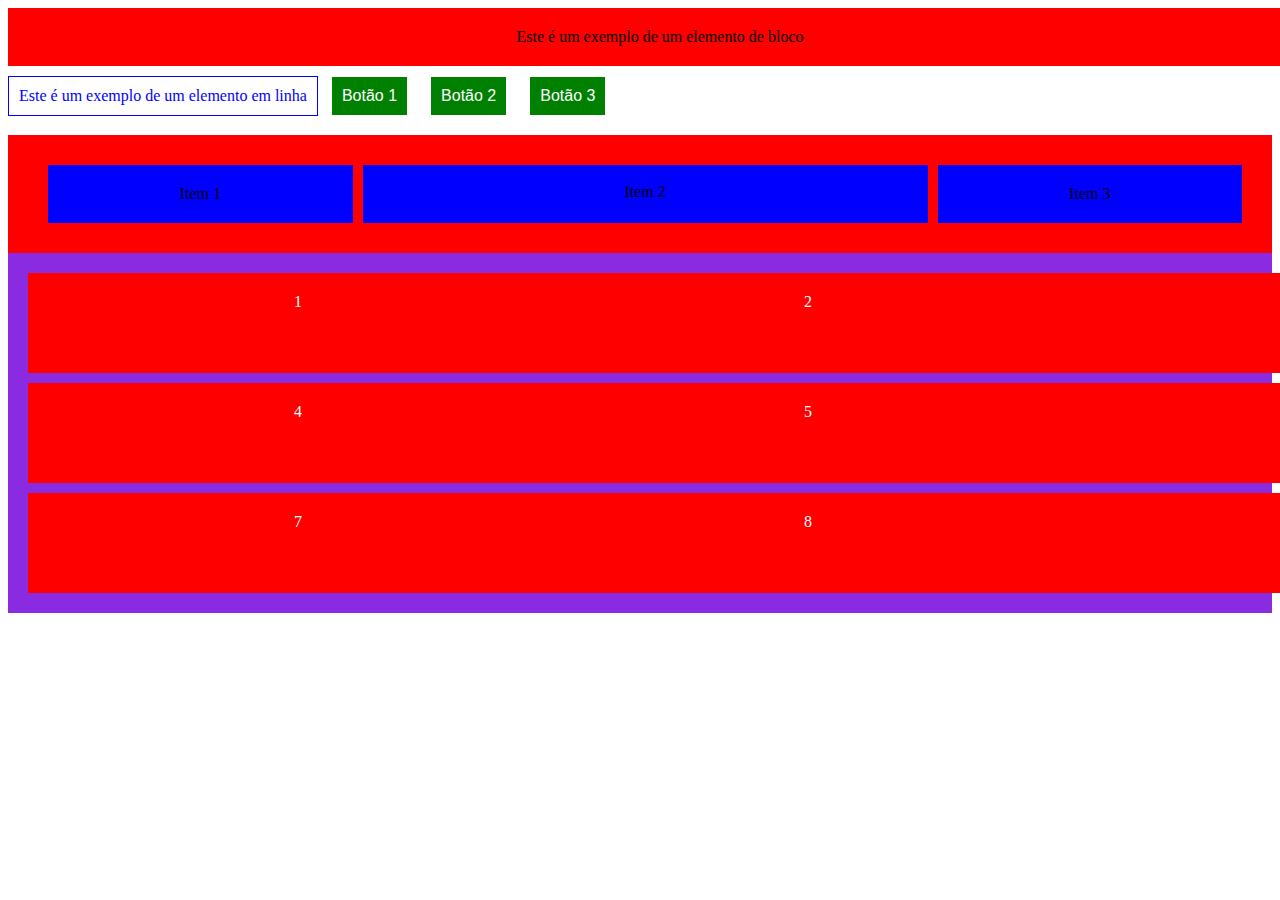
<file: Display em css/index.html>
<!DOCTYPE html>
<html lang="en">
<head>
    <meta charset="UTF-8">
    <meta http-equiv="X-UA-Compatible" content="IE=edge">
    <meta name="viewport" content="width=device-width, initial-scale=1.0">
    <link rel="stylesheet" href="style.css">
    <title>Exemplo de display e css</title>
</head>
<body>
    <header>
        <div class="header">
            Este é um exemplo de um elemento de bloco
        </div>
    </header>
    <section>
        <div class="exemplo">
            Este é um exemplo de um elemento em linha
        </div>
        <button class="botao">Botão 1</button>
        <button class="botao">Botão 2</button>
        <button class="botao">Botão 3</button>
    </section>
    <main>
        <section class="container">
            <div class="item">Item 1</div>
            <div class="item2">Item 2</div>
            <div class="item">Item 3</div>
        </section>
        <section class="grid-container">
            <div class="grid-item"> 1 </div>
            <div class="grid-item"> 2 </div>
            <div class="grid-item"> 3 </div>
            <div class="grid-item"> 4 </div>
            <div class="grid-item"> 5 </div>
            <div class="grid-item"> 6 </div>
            <div class="grid-item"> 7 </div>
            <div class="grid-item"> 8 </div>
	        <div class="grid-item"> 9 </div>
        </section>
    </main>
</body>
</html>
</file>
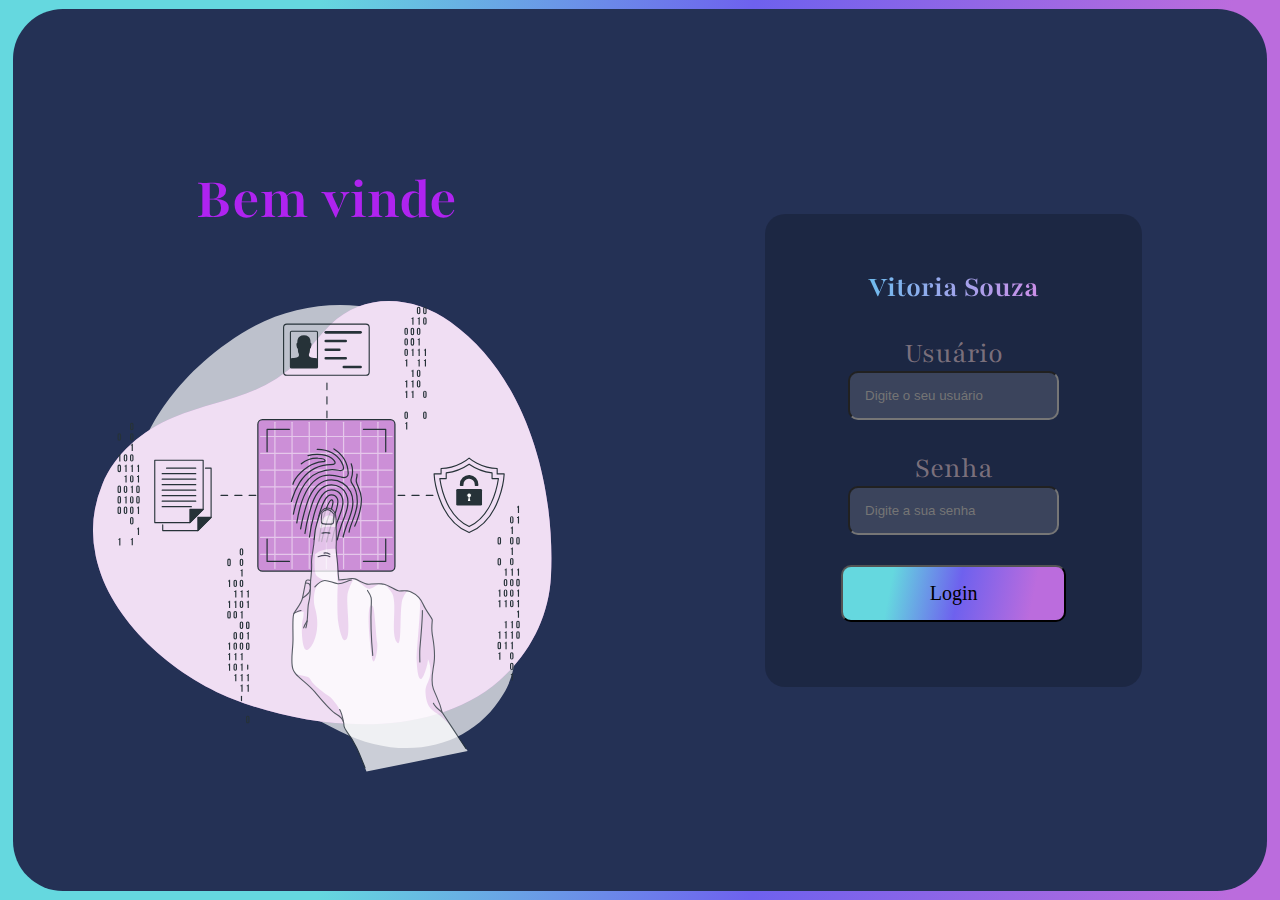
<file: 2 Bimestre - HTML/Login/index.html>
<!DOCTYPE html>
<html lang="pt-br">
<head>
    <meta charset="UTF-8">
    <meta http-equiv="X-UA-Compatible" content="IE=edge">
    <meta name="viewport" content="width=device-width, initial-scale=1.0">
    <link rel="preconnect" href="https://fonts.googleapis.com">
    <link rel="preconnect" href="https://fonts.gstatic.com" crossorigin>
    <link href="https://fonts.googleapis.com/css2?family=Playfair:ital@0;1&display=swap" rel="stylesheet">
    <link rel="stylesheet" href="style.css"/>
    <title>Login</title>
</head>
<body>
    <main>
        <div class="esquerda">
            <h1>Bem vinde</h1>
            <img src="fingerprint-animate.svg" alt="svg">
        </div>
        <div class="direita">
            <div class="card">
                <h4>Vitoria Souza</h4>
                <label for="usuario">Usuário</label>
                <input type="text" name="usuario" placeholder="Digite o seu usuário"/>
                <label for="senha">Senha</label>
                <input type="text" name="senha" placeholder="Digite a sua senha"/>
                <button type="submit">Login</button>        
            </div>
        </div>
    </main>
</body>
</html>
</file>
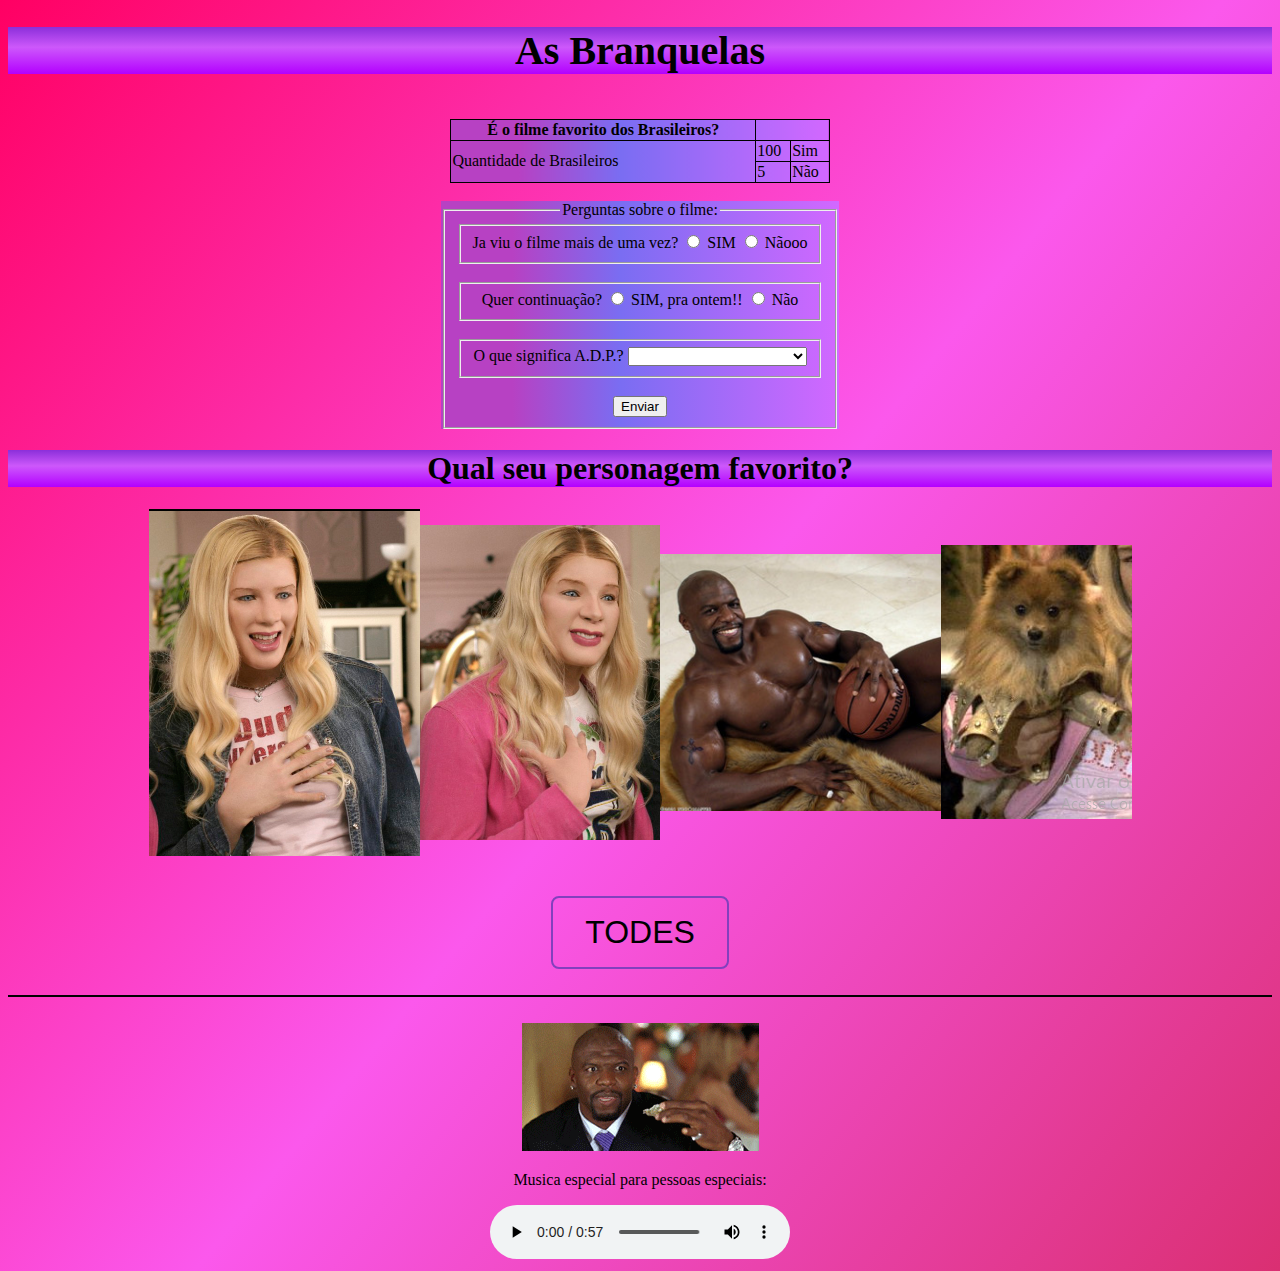
<file: 2 Bimestre - HTML/PaginaTransições/index.html>
<!DOCTYPE html>
<html lang="en">
<head>
    <meta charset="UTF-8">
    <meta http-equiv="X-UA-Compatible" content="IE=edge">
    <meta name="viewport" content="width=device-width, initial-scale=1.0">
    <link rel="stylesheet" href="style.css">
    <title>Site Branqueles</title>
</head>
<body class="fundo">
    <header>
        <div class="titulo"><h1>As Branquelas</h1></div>
    </header>
<br>
    <main>
        <div class="tabela">
            <table>
                <thead>
                    <tr>
                        <th >É o filme favorito dos Brasileiros?</th>
                    </tr>
                </thead>

                <tbody>
                    <tr>
                        <td  rowspan="2"> Quantidade de Brasileiros</td>
                        <td  >100</td>
                        <td>Sim</td>
                    </tr>
                    <tr>
                        <td>5</td>
                        <td>Não</td>
                    </tr>
                </tbody>

            </table>
        </div>
        <br>
            <div class="formulario">
                <form>
                    <fieldset>
                        <legend>Perguntas sobre o filme:</legend>
                        <fieldset>
                            <label for:="pergunta">Ja viu o filme mais de uma vez?</label>
                            <input type="radio" id="pergunta" name="pergunta">
                            <label for:="resposta">SIM</label>
                            <input type="radio" id="resposta" name="resposta">
                            <label for:="resposta">Nãooo</label>
                        </fieldset>
                        <br>
                        <fieldset>
                            <label for:="pergunta">Quer continuação?</label>
                            <input type="radio" id="pergunta" name="pergunta">
                            <label for:="resposta">SIM, pra ontem!!</label>
                            <input type="radio" id="resposta" name="resposta">
                            <label for:="resposta">Não</label>
                        </fieldset>
                        <br>
                        <fieldset>
                            <label for:="teste">O que significa A.D.P.?</label>
                                 <select>
                                    <option value="resp0"></option>
                                    <option value="resp1">Amigos das Patricinhas</option>
                                    <option value="resp2">Amigos de Poodles</option>
                                    <option value="resp3">Ataque de Pelanca</option>
                                    <option value="resp4">Associação de Patricinhas</option>
                                  </select>
                        </fieldset>
                            <br>
                            
                            <button type="submit">Enviar</button>
                    </fieldset>
                </form>
        </div>

        <div class="titulo2"><h1>Qual seu personagem favorito?</h1>
         </div>    
         <div class="personagens">
        <div class="personagem1">
            <img src="brittany.png" alt="img">
        </div>

        <div class="personagem2">
            <img src="tifanny.png" alt="img">
        </div>
        <div class="personagem3">
            <img src="latrel.png" alt="img">
        </div>
        <div class="personagem4">
            <img src="poodle.png" alt="img">
        </div>
        </div>
<br>
<br>
        <div class="botao">
        <button class="btn">TODES</button>
        </div>
        <br>
        <hr style="border: 1px solid black;">
        <br>

        <div class="gif">
            <img src="giflatrel.gif" alt="gif">
        </div>
    </main>

    <footer>
        <div class="rodape">
        <p>Musica especial para pessoas especiais:</p>
        <audio controls> <source src="audiobranquelas.mp3" type="audio/mpeg"/> 
        </audio>
        </div>
    </footer>
</body>
</html>
</file>
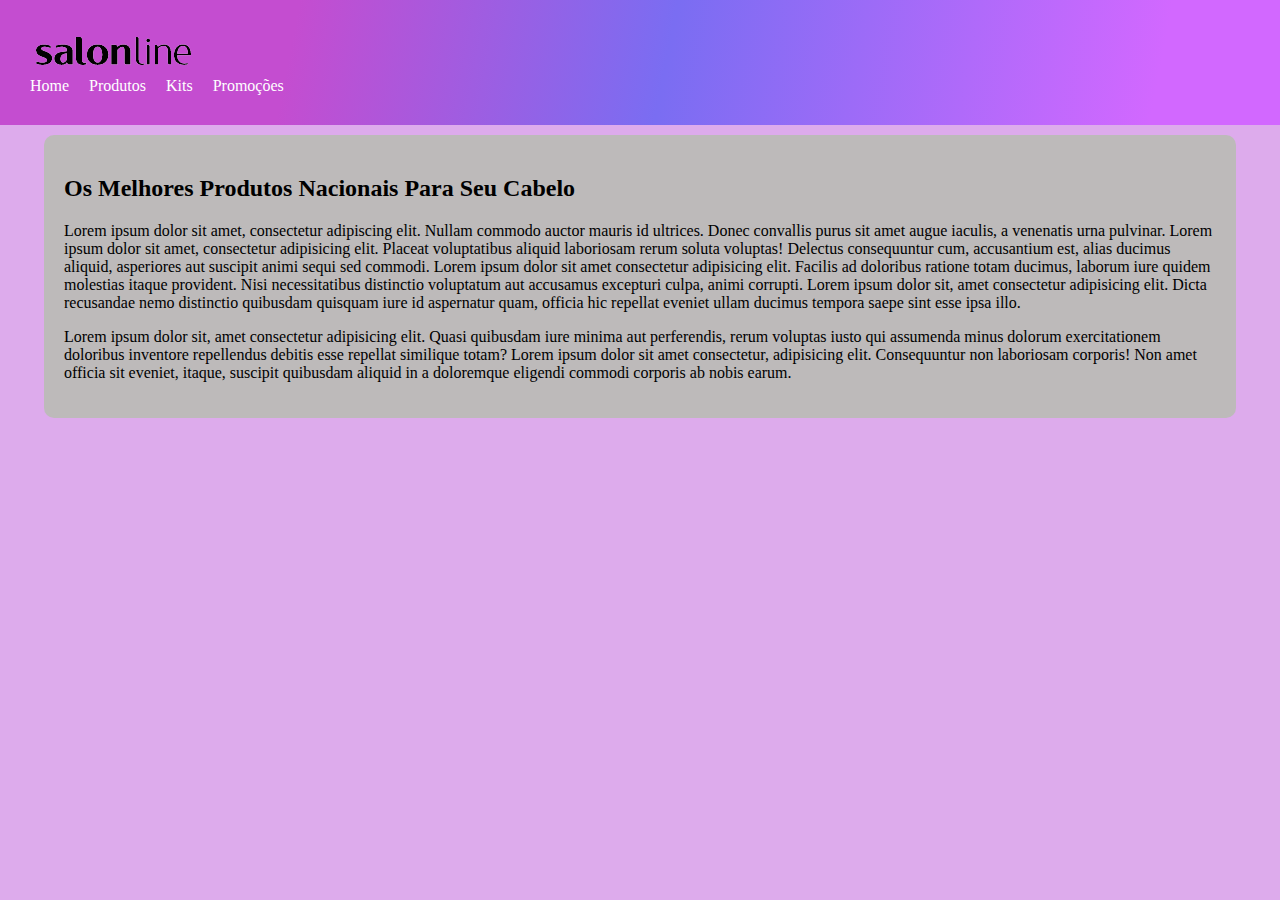
<file: 2 Bimestre - HTML/SiteResponsivo/index.html>
<!DOCTYPE html>
<html lang="pt-br">
<head>
    <meta charset="UTF-8">
    <meta http-equiv="X-UA-Compatible" content="IE=edge">
    <meta name="viewport" content="width=device-width, initial-scale=1.0">
    <link rel="stylesheet" href="style.css" >
    <link href="https://fonts.googleapis.com/icon?family=Material+Icons" rel="stylesheet">
    <title>Site Responsivo</title>
</head>
  
<body>
  <header>
      <div>
        <img src="logo1-removebg-preview.png" alt="img">
      </div>
      <input type="checkbox" id="menu">
      <label for="menu" class="menu"><i id="burguer" class="material-icons">menu</i></label>
      <nav>
          <ul>
              <li><a href="https://www.salonline.com.br/home">Home</a></li>
              <li><a href="https://www.salonline.com.br/produtos">Produtos</a></li>
              <li><a href="https://www.salonline.com.br/kit">Kits</a></li>
              <li><a href="https://www.salonline.com.br/promos">Promoções</a></li>
          </ul>
      </nav>
  </header>
  <main>
      <section>
          <h2>Os Melhores Produtos Nacionais Para Seu Cabelo</h2>
          <p>
              Lorem ipsum dolor sit amet, consectetur adipiscing elit.
              Nullam commodo auctor mauris id ultrices. Donec convallis
              purus sit amet augue iaculis, a venenatis urna pulvinar.
              Lorem ipsum dolor sit amet, consectetur adipisicing elit. Placeat voluptatibus aliquid laboriosam rerum soluta voluptas! Delectus consequuntur cum, accusantium est, alias ducimus aliquid, asperiores aut suscipit animi sequi sed commodi.
              Lorem ipsum dolor sit amet consectetur adipisicing elit. Facilis ad doloribus ratione totam ducimus, laborum iure quidem molestias itaque provident. Nisi necessitatibus distinctio voluptatum aut accusamus excepturi culpa, animi corrupti.
              Lorem ipsum dolor sit, amet consectetur adipisicing elit. Dicta recusandae nemo distinctio quibusdam quisquam iure id aspernatur quam, officia hic repellat eveniet ullam ducimus tempora saepe sint esse ipsa illo.

            </p>
            <p>
                Lorem ipsum dolor sit, amet consectetur adipisicing elit. Quasi quibusdam iure minima aut perferendis, rerum voluptas iusto qui assumenda minus dolorum exercitationem doloribus inventore repellendus debitis esse repellat similique totam?
                Lorem ipsum dolor sit amet consectetur, adipisicing elit. Consequuntur non laboriosam corporis! Non amet officia sit eveniet, itaque, suscipit quibusdam aliquid in a doloremque eligendi commodi corporis ab nobis earum.
            </p>
      </section>
  </main>
</body>
</html>
</file>
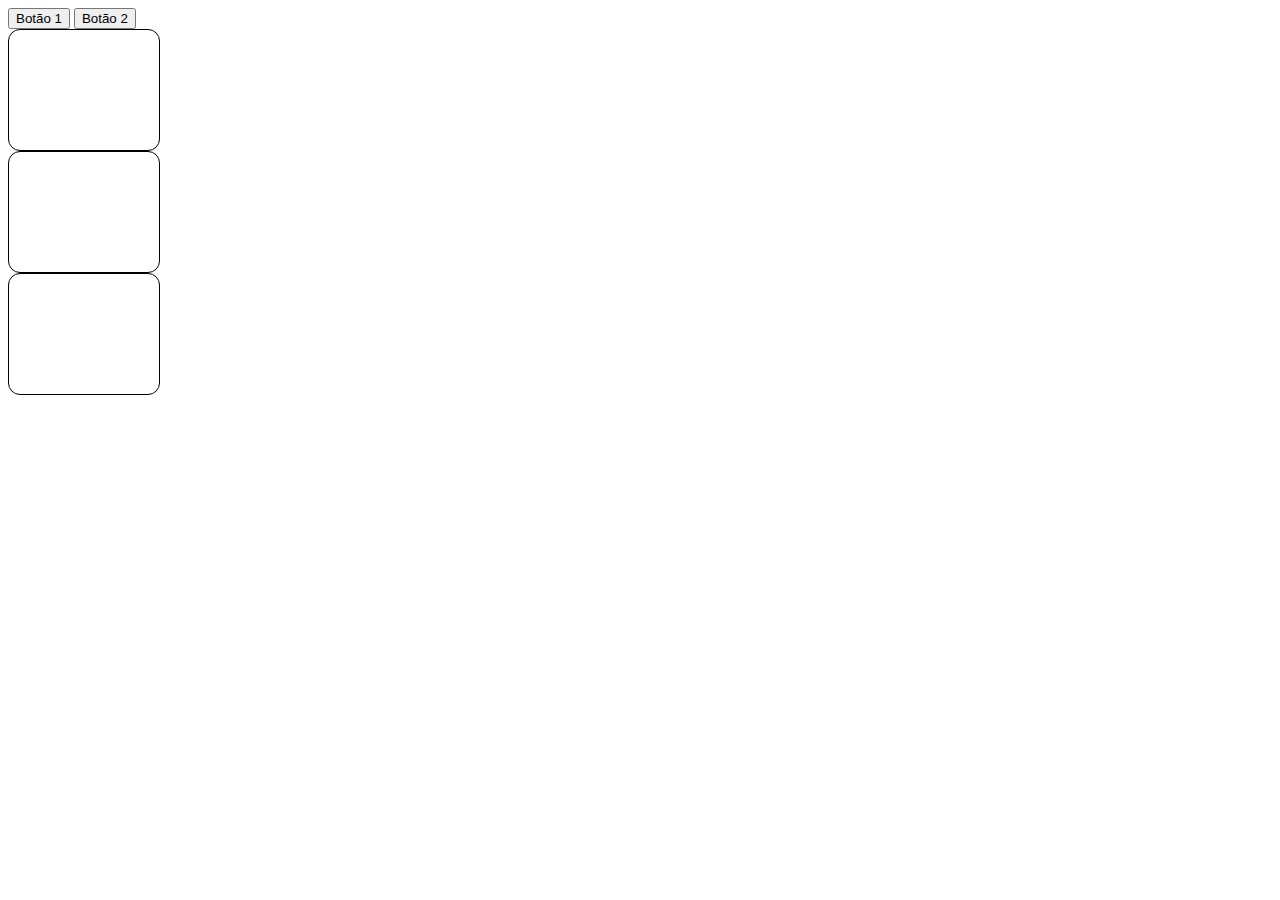
<file: 3 Bimestre/JS1/Eventos/index.html>
<!DOCTYPE html>
<html lang="en">
<head>
    <meta charset="UTF-8">
    <meta name="viewport" content="width=device-width, initial-scale=1.0">
    <title>Evento</title>
    <link rel="stylesheet" href="style.css">
</head>
<body>
    <button id="btn1">Botão 1</button>
    <button id="btn2">Botão 2</button>
    
    <div id="div1"></div>
    <div id="div2"></div>
    <div id="div3"></div>

    <script>
        var div1=document.querySelector("#div1");
        var div2=document.querySelector("#div2");
        var div3=document.querySelector("#div3");

        
        function random(number){
            return Math.floor(Math.random()* (number +1));
        }
            function mudarcor(e){
                var rndCol = "rgb(" + random(255) + "," + random(255) + "," + random(255) + ")";
                e.target.style.backgroundColor = rndCol;
            };

            div1.onclick = mudarcor;
            div2.onclick = mudarcor;
            div3.onclick = mudarcor;
    </script>
</body>
</html>
</file>
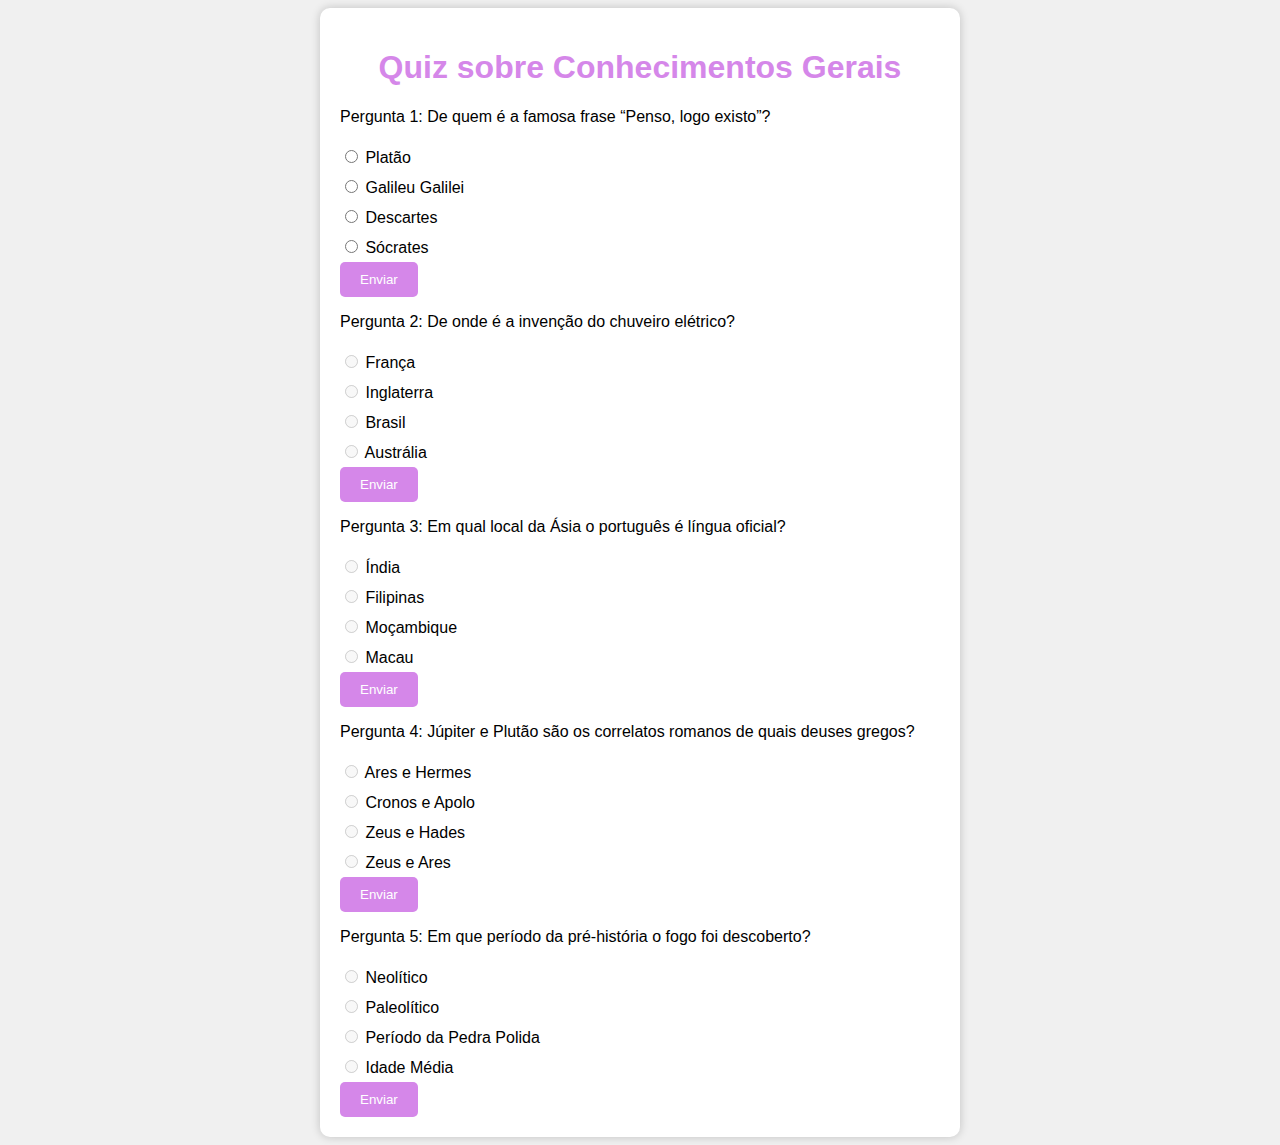
<file: 3 Bimestre/JS1/Quiz/index.html>
<!DOCTYPE html>
<html lang="en">
<head>
    <meta charset="UTF-8">
    <meta name="viewport" content="width=device-width, initial-scale=1.0">
    <title>Quiz em Javascript</title>
    <link rel="stylesheet" href="style.css">
</head>
<body>
    <div class="container">
        <h1>Quiz sobre Conhecimentos Gerais</h1>

        <div class="question1">
            <p>Pergunta 1: De quem é a famosa frase “Penso, logo existo”?</p>
            <div class="options">
                <label class="option"><input type="radio" name="q1" value="Platão"> Platão</label>
                <label class="option"><input type="radio" name="q1" value="Galileu Galilei"> Galileu Galilei</label>
                <label class="option"><input type="radio" name="q1" value="Descartes"> Descartes</label>
                <label class="option"><input type="radio" name="q1" value="Sócrates"> Sócrates</label>
            </div>
            <button class="submit-button">Enviar</button>
            <span class="tag correct">Correto!</span>
            <span class="tag incorrect">Incorreto.</span>
        </div>


        <div class="question2">
            <p>Pergunta 2: De onde é a invenção do chuveiro elétrico?</p>
            <div class="options">
                <label class="option"><input type="radio" name="q2" value="França"> França</label>
                <label class="option"><input type="radio" name="q2" value="Inglaterra"> Inglaterra</label>
                <label class="option"><input type="radio" name="q2" value="Brasil"> Brasil</label>
                <label class="option"><input type="radio" name="q2" value="Austrália"> Austrália</label>
            </div>
            <button class="submit-button">Enviar</button>
            <span class="tag correct">Correto!</span>
            <span class="tag incorrect">Incorreto.</span>
        </div>


        <div class="question3">
            <p>Pergunta 3: Em qual local da Ásia o português é língua oficial?</p>
            <div class="options">
                <label class="option"><input type="radio" name="q3" value="Índia"> Índia</label>
                <label class="option"><input type="radio" name="q3" value="Filipinas"> Filipinas</label>
                <label class="option"><input type="radio" name="q3" value="Moçambique"> Moçambique</label>
                <label class="option"><input type="radio" name="q3" value="Macau"> Macau</label>
            </div>
            <button class="submit-button">Enviar</button>
            <span class="tag correct">Correto!</span>
            <span class="tag incorrect">Incorreto.</span>
        </div>


        <div class="question4">
            <p>Pergunta 4:  Júpiter e Plutão são os correlatos romanos de quais deuses gregos?</p>
            <div class="options">
                <label class="option"><input type="radio" name="q4" value="AreseHermes"> Ares e Hermes</label>
                <label class="option"><input type="radio" name="q4" value="CronoseApolo"> Cronos e Apolo</label>
                <label class="option"><input type="radio" name="q4" value="ZeuseHades"> Zeus e Hades</label>
                <label class="option"><input type="radio" name="q4" value="ZeuseAres"> Zeus e Ares</label>
            </div>
            <button class="submit-button">Enviar</button>
            <span class="tag correct">Correto!</span>
            <span class="tag incorrect">Incorreto.</span>
        </div>


        <div class="question5">
            <p>Pergunta 5: Em que período da pré-história o fogo foi descoberto?</p>
            <div class="options">
                <label class="option"><input type="radio" name="q5" value="Neolítico"> Neolítico</label>
                <label class="option"><input type="radio" name="q5" value="Paleolítico"> Paleolítico</label>
                <label class="option"><input type="radio" name="q5" value="PeríododaPedraPolida"> Período da Pedra Polida</label>
                <label class="option"><input type="radio" name="q5" value="IdadeMédia"> Idade Média</label>
            </div>
            <button class="submit-button">Enviar</button>
            <span class="tag correct">Correto!</span>
            <span class="tag incorrect">Incorreto.</span>
        </div>
    </div>

    <script>
        /* querySelectorAll retorna uma lista de elementos presentes no documento  */
        var btns = document.querySelectorAll("button");
        var options = document.querySelectorAll("input");
 /*  */

        /*forEach percorre todos os itens de um array */
        /* addEventListener permite ligar um evento de um objeto a uma função que fará seu tratamento */
            btns.forEach(btn => btn.addEventListener("click", Botao))
            btns.forEach(btn => btn.disabled = true)
            btns[0].disabled = false
 
            options.forEach(opt => opt.disabled = true) /* significa que todos os elementos do array optionsestão sendo desabilitados, tornando-os inativos ou não selecionáveis. */
            options[0].disabled = false /* Isso faz com que o primeiro elemento fique ativo e selecionável. */
            options[1].disabled = false
            options[2].disabled = false
            options[3].disabled = false

function Botao() {
    /* getElementsByClassName retorna um vetor de objetos com todos os elementos filhos que possuem o nome da classe dada. */
    var correct = document.getElementsByClassName("tag correct");
    var incorrect = document.getElementsByClassName("tag incorrect");


    /* querySelector retorna o primeiro elemento dentro do documento */
    var qtn1 = document.querySelector('input[name=q1]:checked').value; /*  extrai o valor do botão, onde apenas um deles pode ser selecionado de cada vez, e coloca em qtn1 */
    if (qtn1 == "Descartes") {
        correct[0].style.display = "block";
        incorrect[0].style.display = "none";
        btns[1].disabled = false;
        options[4].disabled = false
        options[5].disabled = false
        options[6].disabled = false
        options[7].disabled = false
    }
    else {
        incorrect[0].style.display = "block";
        correct[0].style.display = "none";
    }
/* se a respota for igual descartes, a resposta sera a correta e não sera possivel responder novamente, alem de ficar visivel o feedback */

    var qtn2 = document.querySelector('input[name=q2]:checked').value;
    if (qtn2 == "Brasil") {
        correct[1].style.display = "block";
        incorrect[1].style.display = "none";
        btns[2].disabled = false;
        options[8].disabled = false
        options[9].disabled = false
        options[10].disabled = false
        options[11].disabled = false
    }
    else {
        incorrect[1].style.display = "block";/* exibe a mensagem de incorreto */
        correct[1].style.display = "none";
    }

    var qtn3 = document.querySelector('input[name=q3]:checked').value;
    if (qtn3 == "Macau") {
        correct[2].style.display = "block";
        incorrect[2].style.display = "none";
        btns[3].disabled = false;
        options[12].disabled = false
        options[13].disabled = false
        options[14].disabled = false
        options[15].disabled = false
    }
    else {
        incorrect[2].style.display = "block";
        correct[2].style.display = "none";
    }

    var qtn4 = document.querySelector('input[name=q4]:checked').value;
    if (qtn4 == "ZeuseHades") {
        correct[3].style.display = "block";
        incorrect[3].style.display = "none";
        btns[4].disabled = false;
        options[16].disabled = false
        options[17].disabled = false
        options[18].disabled = false
        options[19].disabled = false
    }
    else {
        incorrect[3].style.display = "block";
        correct[3].style.display = "none";
    }

    var qtn5 = document.querySelector('input[name=q5]:checked').value;
    if (qtn5 == "Paleolítico") {
        correct[4].style.display = "block";
        incorrect[4].style.display = "none";
    }
    else {
        incorrect[4].style.display = "block";
        correct[4].style.display = "none";
    }
}


    </script>
</body>
</html>
</file>
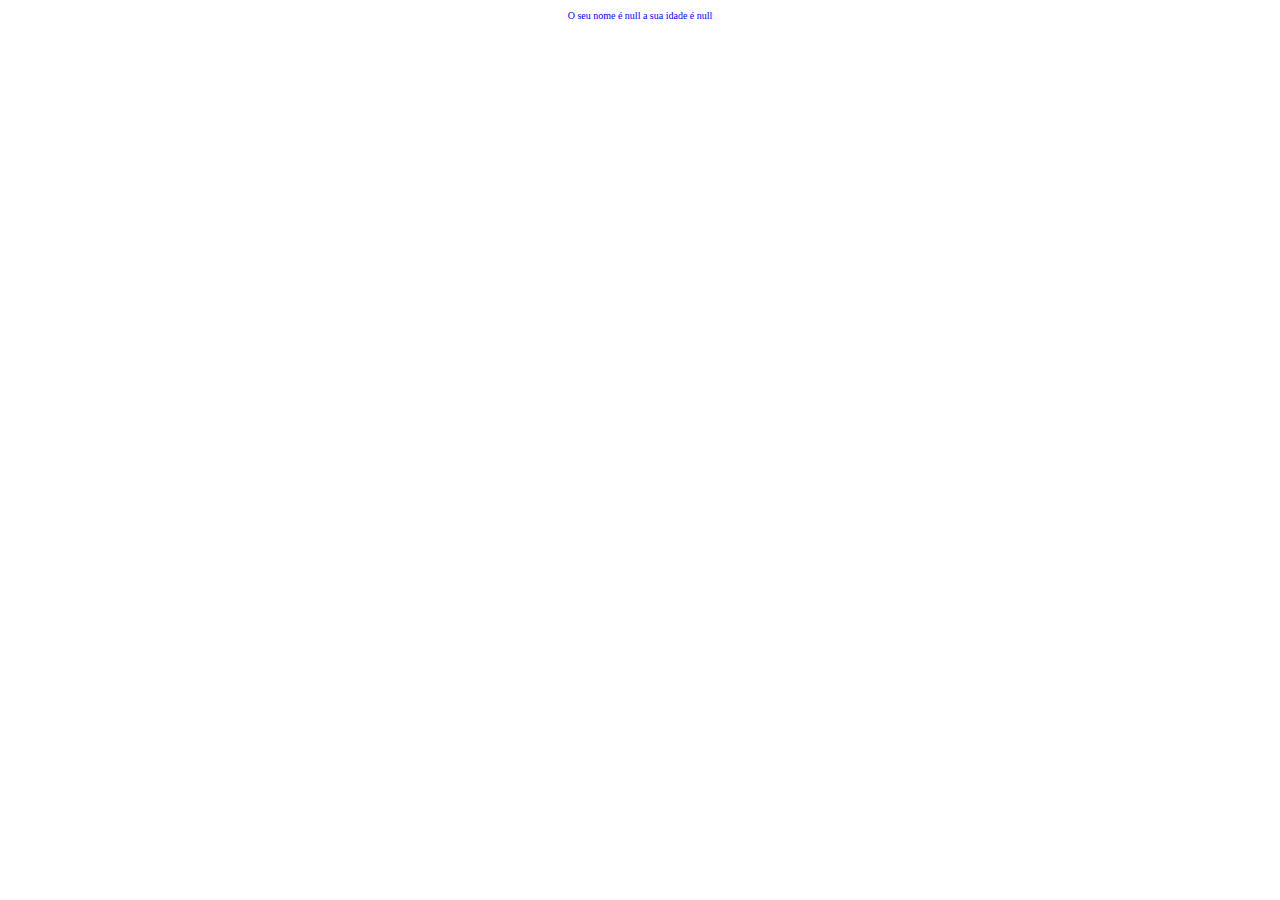
<file: 3 Bimestre/JS1/Revisão/index.html>
<!DOCTYPE html>
<html lang="en">
<head>
    <meta charset="UTF-8">
    <meta name="viewport" content="width=device-width, initial-scale=1.0">
    <title>Revisão</title>
</head>
<body>
    <p name="p"></p>

    <script>
        var nome = prompt ("Qual o seu nome?");
        var idade = prompt("Qual sua idade?");

        var paragrafo = document.getElementsByName("p")[0];
        paragrafo.style.textAlign = "center";
        paragrafo.style.color = "blue";
        paragrafo.style.fontSize = "10px";

        paragrafo.innerText = ` O seu nome é ${nome} a sua idade é ${idade}`;
        paragrafo.style.justifyContent = "center";

    </script>
</body>
</html>
</file>
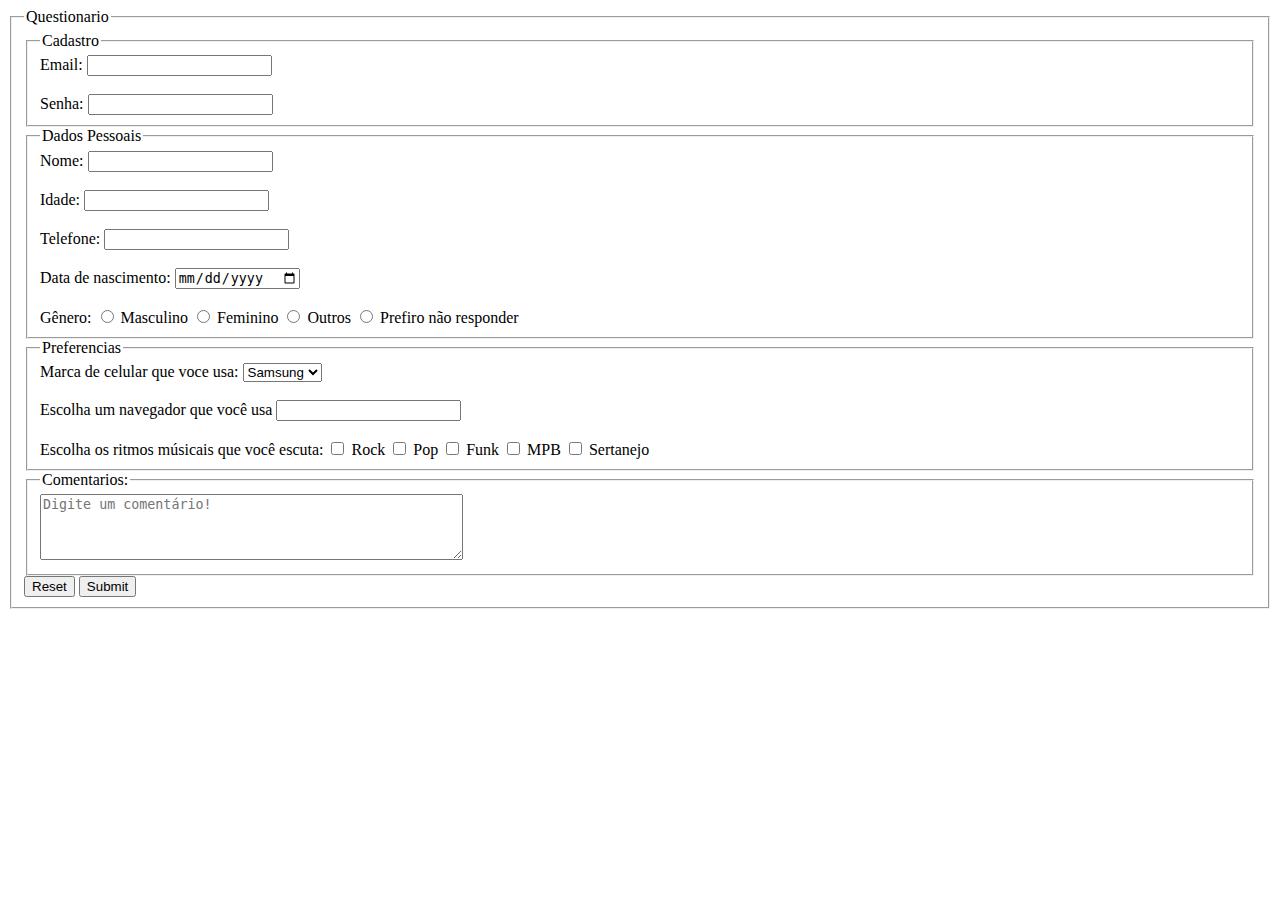
<file: 1 Bimestre - HTML/AulaFormulario.html>
<!DOCTYPE html>
<html lang="en">

<head>
    <meta charset="UTF-8">
    <meta http-equiv="X-UA-Compatible" content="IE=edge">
    <meta name="viewport" content="width=device-width, initial-scale=1.0">
    <title>Formulario</title>
</head>

    <body>
        <form>
        <fieldset>
            <legend>Questionario</legend>
            <fieldset>
                <legend>Cadastro</legend>
                <label for:="email">Email:</label>
                <input type="text" id="email" name="email">
                <br>
                <br>
                <label for:="senha">Senha:</label>
                <input type="password" id="senha" name="senha">
            
            </fieldset>
            <fieldset>
                <legend>Dados Pessoais</legend>
                <label for:="nome">Nome:</label>
                <input type="text" id="nome" name="nome">
                <br>
                <br>
                <label for:="idade">Idade:</label>
                <input type="number" id="idade" name="idade">
                <br>
                <br>
                <label for:="telefone">Telefone:</label>
                <input type="text" id="telefone" name="telefone">
                <br>
                <br>
                <label for:="nascimento">Data de nascimento:</label>
                <input type="date" id="nascimento" name="nascimento" value="dd/mm/aaaa">
                <br>
                <br>
                <label for:="genero">Gênero:</label>
                <input type="radio" id="genero" name="genero">
                <label for:="Masculino">Masculino</label>
                <input type="radio" id="genero" name="genero">
                <label for:="feminino">Feminino</label>
                <input type="radio" id="genero" name="genero">
                <label for:="Outros">Outros</label>
                <input type="radio" id="genero" name="genero">
                <label for:="Nao-responde">Prefiro não responder</label>   
            </fieldset>
            <fieldset>
                <legend>Preferencias</legend>
                <label for:="celular">Marca de celular que voce usa:</label>
                <select>
                    <option value="Samsung">Samsung</option>
                    <option value="Iphone">Iphone</option>
                    <option value="Motorola">Motorola</option>

                </select>

                <br>
                    <br>
                    <label for="navegador">Escolha um navegador que você usa</label>
                    <input type="text" id="navegador" name="navegador" list="navegadores"/>
                    <datalist id="navegadores">
                        <option value="Google">
                        <option value="Safari">
                        <option value="Edge">
                        <option value="Firefox">
                        <option value="Chrome">
                    </datalist>
                    <br>
                    <br>
                    <label for="musica">Escolha os ritmos músicais que você escuta:</label>
                    <input type="checkbox" id="rock" name="musica" value="rock"/>
                    <label for="rock">Rock</label>
                    <input type="checkbox" id="pop" name="musica" value="pop"/>
                    <label for="pop">Pop</label>
                    <input type="checkbox" id="funk" name="musica" value="funk"/>
                    <label for="funk">Funk</label>
                    <input type="checkbox" id="mpb" name="musica" value="mpb"/>
                    <label for="mpb">MPB</label>
                    <input type="checkbox" id="sertanejo" name="musica" value="sertanejo"/>
                    <label for="sertanejo">Sertanejo</label>

            </fieldset>
            <fieldset>
                <legend>Comentarios:</legend>
                <textarea placeholder="Digite um comentário!" id="comentario" name="comentario" rows="4" cols="50"></textarea>

            </fieldset>

                <button type="reset">Reset</button>
                <button type="submit">Submit</button>

        </fieldset>
    </form>
</body>
</html>
</file>
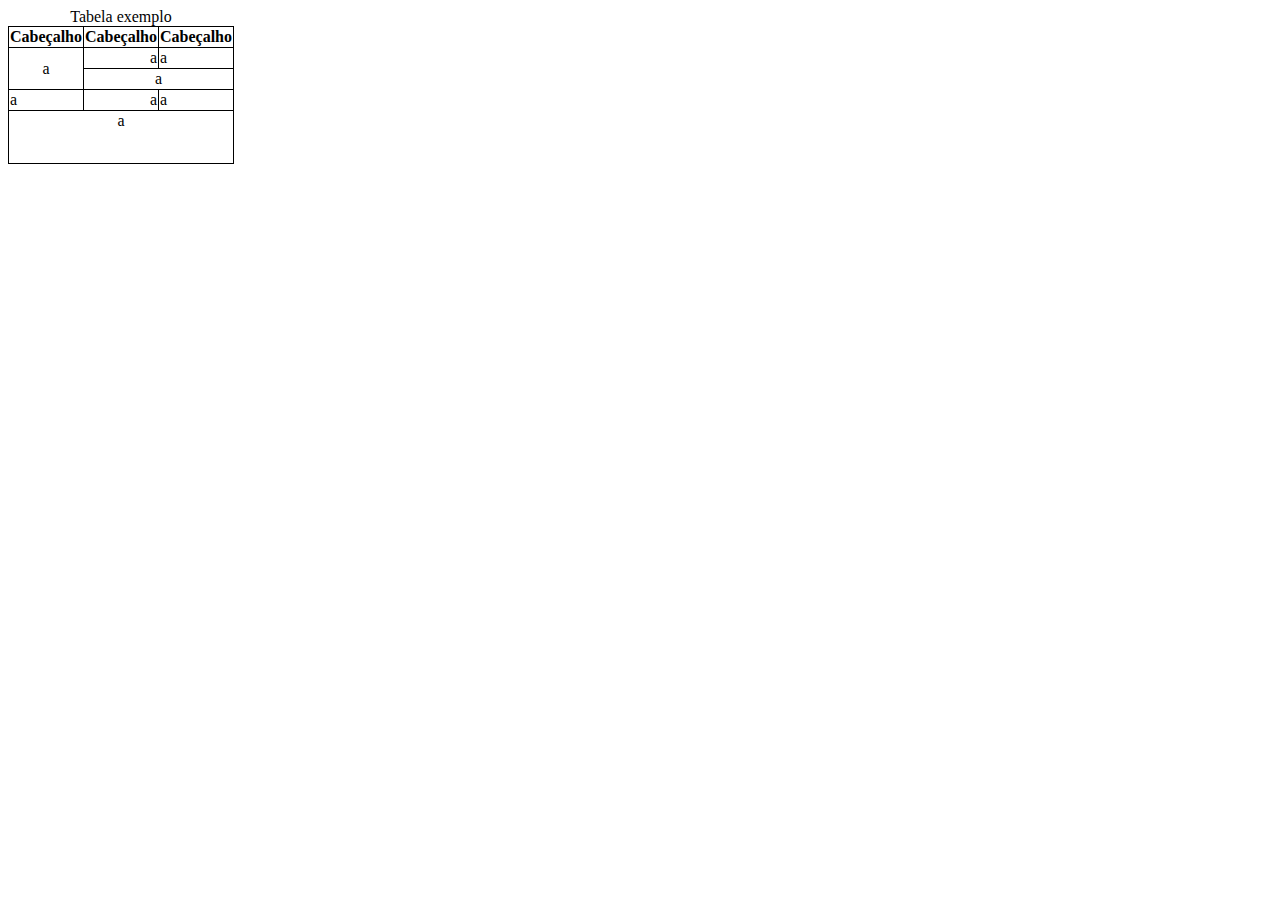
<file: 1 Bimestre - HTML/AulaTabela.html>
<!DOCTYPE html>
<html lang="en">
    <head>
        <meta charset = "UTF-8">
        <meta http-equiv="X-UA-Compatible" content="IE=edge">
        <meta name="viewport" content="width=device-width, initial-scale=1.0">
        <title>Document</title> 
    </head>
<body>
    <table style=" border: lpx solid black; border-collapse: collapse;">
        <caption>Tabela exemplo</caption>
        <thead>
            <tr>
                <th style="border: 1px solid black">Cabeçalho</th>
                <th style="border: 1px solid black">Cabeçalho</th>
                <th style="border: 1px solid black">Cabeçalho</th>
            </tr>
        </thead>
        <tbody>
            <tr>
                <td rowspan="2" style="border: 1px solid black; text-align: center;" >a</td>
                <td style="border: 1px solid black; text-align: right;">a</td>
                <td style="border: 1px solid black">a</td>
            </tr>
            <tr>
                <td colspan="2" style="border: 1px solid black; text-align: center;">a</td>
            </tr>
            <tr>
                <td style="border: 1px solid black">a</td>
                <td style="border: 1px solid black; text-align: right;">a</td>
                <td style="border: 1px solid black">a</td>
            </tr>
            <tr>
                <td colspan="3" style="border: 1px solid black; text-align: center; vertical-align:top; height: 50px;">a</td>
            </tr>
        </tbody>

    </table>
</body>


</html>
</file>
<file: Display em css/style.css>
.header{
    background-color: red;
    display:block;
    text-align: center; 
    width: 100%;
    padding: 20px;
}

.exemplo{
    border: 1px solid blue;
    color: blue;
    display: inline-block;
    margin-top: 10px;
    padding: 10px;   
}

.botao{
    background-color: green;
    color: white;
    display: inline-block;
    margin-top: 20px;
    padding: 10px;
    border: none;
    font-size: 16px;
    margin: 10px;
}

.container{
    margin-top: 10px;
    display: flex; 
    background-color: red;
    padding: 30px;
    text-align: center;
}

.item{
    flex: 1;
    background-color: blue;
    padding: 20px;
    margin-left: 10px;
}

.item2{
    flex: 2;
    background-color: blue;
    padding: 18px;
    margin-left: 10px;
}

.grid-container{
    display: grid;
    background-color: blueviolet;
    grid-template-columns: repeat(3, 500px);
    grid-template-rows: repeat(3, 100px);   
    gap: 10px;
    padding: 20px;
}

.grid-item{
    background-color: red;
    color: white;
    padding: 20px;
    text-align: center;
    width: 100%;
}
</file>
<file: 2 Bimestre - HTML/Login/style.css>
body {
    margin: 0;
    font-family: 'Playfair', serif; 
    font-size: 30px;
    background: linear-gradient(to bottom, aqua, rgb(29, 91, 91));
    background: rgb(101,216,223);
background: -moz-linear-gradient(101deg, rgba(101,216,223,1) 22%, rgba(110,97,238,1) 52%, rgba(187,108,221,1) 85%);
background: -webkit-linear-gradient(101deg, rgba(101,216,223,1) 22%, rgba(110,97,238,1) 52%, rgba(187,108,221,1) 85%);
background: linear-gradient(101deg, rgba(101,216,223,1) 22%, rgba(110,97,238,1) 52%, rgba(187,108,221,1) 85%);
filter: progid:DXImageTransform.Microsoft.gradient(startColorstr="#65d8df",endColorstr="#bb6cdd",GradientType=1);
}

main{
    position: relative;
    top: 1vh;
    left: 1vw;
    height: 98vh;
    width: 98vw;
    background-color: rgb(36, 49, 85);
    border-radius: 50px;
    display: flex;
    justify-content: center;
    align-items: center;
}

.esquerda > h1 {
    color: rgb(175, 35, 240);
}

.esquerda > img{
    width: 500px;
    height: 500px;
}

.esquerda{
    width: 50vw;
    height: 100vh;
    display: flex;
    justify-content: center;
    align-items: center;
    flex-direction: column;
}

.direita{
    width: 50vw;
    height: 100vh;
    display: flex;
    justify-content: center;
    align-items: center;
    flex-direction: column;
}

.card{
    padding: 55px 20px;
    background-color: rgba(0, 0, 0, 0.205);
    border-radius: 20px;
    width: 60%;
    box-sizing: border-box;
    display: flex;
    justify-content: center;
    align-items: center;
    flex-direction: column;
    
}

h4{
    background: linear-gradient(to right, rgb(111, 187, 238), rgb(204, 143, 232));
    -webkit-background-clip: text;
    -webkit-text-fill-color: transparent;
    margin: 0;
}

label{
    color: rgba(196, 168, 168, 0.582);
    font-size: 30px;
    margin-top: 30px;
    text-align: left    ;
}

input{
    border-radius: 10px;
    background-color: rgba(221, 219, 219, 0.164);
    padding: 15px;
}

button{
    border-radius: 10px;
    background: rgb(101,216,223);
background: linear-gradient(101deg, rgba(101,216,223,1) 22%, rgba(110,97,238,1) 52%, rgba(187,108,221,1) 85%);
    padding: 10px;
    margin: 10px;
    width: 25vh;
    font-family: 'Amatic SC', cursive;
    font-size: 20px;
    margin-top: 30px;
    padding: 15px;
    

}

@media only screen and (max-width: 600px){
    .esquerda > h1{
        display: none;
    }

    main{
        flex-direction: column;
    }

    .card{
        width: 100%;
    }


}
</file>
<file: 2 Bimestre - HTML/PaginaTransições/style.css>
.fundo{
    background: rgb(218,47,114);
    background: -moz-linear-gradient(309deg, rgba(218,47,114,1) 0%, rgba(251,88,236,1) 47%, rgba(255,0,99,1) 100%);
    background: -webkit-linear-gradient(309deg, rgba(218,47,114,1) 0%, rgba(251,88,236,1) 47%, rgba(255,0,99,1) 100%);
    background: linear-gradient(309deg, rgba(218,47,114,1) 0%, rgba(251,88,236,1) 47%, rgba(255,0,99,1) 100%);
    filter: progid:DXImageTransform.Microsoft.gradient(startColorstr="#da2f72",endColorstr="#ff0063",GradientType=1);
}

.titulo{
    background: rgb(139,47,218);
background: -moz-linear-gradient(180deg, rgba(139,47,218,1) 0%, rgba(205,88,251,1) 43%, rgba(179,0,255,1) 100%);
background: -webkit-linear-gradient(180deg, rgba(139,47,218,1) 0%, rgba(205,88,251,1) 43%, rgba(179,0,255,1) 100%);
background: linear-gradient(180deg, rgba(139,47,218,1) 0%, rgba(205,88,251,1) 43%, rgba(179,0,255,1) 100%);
filter: progid:DXImageTransform.Microsoft.gradient(startColorstr="#8b2fda",endColorstr="#b300ff",GradientType=1);
    text-align: center;
    font-size: 20px;

}

table {
    border: 1px solid black;
    border-collapse: collapse;
    width: 30%;
    background: rgb(183,65,195);
background: linear-gradient(90deg, rgba(183,65,195,1) 18%, rgba(122,109,242,1) 45%, rgba(210,104,255,1) 100%);
   
}

.tabela{
    
    display: flex;
  justify-content: center;
  align-items: center;
}

.formulario{
    display: flex;
  justify-content: center;
  align-items: center;
}


td {
    border: 1px solid black;
}

th {
    border: 1px solid black;
}

form {
    display: inline-block;
    background: rgb(183,65,195);
    background: linear-gradient(90deg, rgba(183,65,195,1) 18%, rgba(122,109,242,1) 45%, rgba(210,104,255,1) 100%);
    text-align: center;
    display: inline-flex;
}

.titulo2{
    background: rgb(139,47,218);
    background: -moz-linear-gradient(180deg, rgba(139,47,218,1) 0%, rgba(205,88,251,1) 43%, rgba(179,0,255,1) 100%);
    background: -webkit-linear-gradient(180deg, rgba(139,47,218,1) 0%, rgba(205,88,251,1) 43%, rgba(179,0,255,1) 100%);
    background: linear-gradient(180deg, rgba(139,47,218,1) 0%, rgba(205,88,251,1) 43%, rgba(179,0,255,1) 100%);
    filter: progid:DXImageTransform.Microsoft.gradient(startColorstr="#8b2fda",endColorstr="#b300ff",GradientType=1);
    text-align: center;
}

.personagens{
    display: flex;
  justify-content: center;
  align-items: center;
}

.personagem1:hover
        {
            -webkit-transform: scale(1.3);
            -ms-transform: scale(1.3);
            transform: scale(1.3);
            display: inline-flex;
        }

.personagem2:hover
{
    -webkit-transform: scale(1.3);
    -ms-transform: scale(1.3);
    transform: scale(1.3);
    display: inline-flex;
}

.personagem3:hover
{
    -webkit-transform: scale(1.3);
    -ms-transform: scale(1.3);
    transform: scale(1.3);
    display: inline-flex;
}

.personagem4:hover
{
    -webkit-transform: scale(1.3);
    -ms-transform: scale(1.3);
    transform: scale(1.3);
    display: inline-flex;
}
  
.botao{
    text-align: center;
}

.btn {
    padding: 1rem 2rem;
    border-radius: 8px;
    background: transparent;
    border: 2px solid rgb(131,64,189);
    font-size: 2.0rem;
    color: rgb(0, 0, 0);
    cursor: pointer;
    position: relative;
    text-align: center;
}

.btn::before {
    content: '';
    position: absolute;
    background: rgb(131,64,189);
    background: linear-gradient(90deg, rgba(131,64,189,1) 18%, rgb(184, 125, 165) 45%, rgba(179,0,255,1) 100%);
    width: 0;
    height: 100%;
    top: 0;
    left: 0;
    z-index: -1;
    transition: all .5s ease;
}

.btn:hover::before {
    width: 100%;
}

.gif{
    text-align: center;
   
}

footer{
    text-align: center;
}

.rodape{
    text-align: center;
}
</file>
<file: 2 Bimestre - HTML/SiteResponsivo/style.css>
body {
	margin: 0;
	padding: 0;
	background-color: rgb(221, 171, 236);
}

header {
	background: rgb(196,77,208);
background: -moz-linear-gradient(101deg, rgba(196,77,208,1) 23%, rgba(122,109,242,1) 52%, rgba(210,104,255,1) 90%);
background: -webkit-linear-gradient(101deg, rgba(196,77,208,1) 23%, rgba(122,109,242,1) 52%, rgba(210,104,255,1) 90%);
background: linear-gradient(101deg, rgba(196,77,208,1) 23%, rgba(122,109,242,1) 52%, rgba(210,104,255,1) 90%);
filter: progid:DXImageTransform.Microsoft.gradient(startColorstr="#c44dd0",endColorstr="#d268ff",GradientType=1);
	padding: 30px;
}

main{
	width: 90vw;
	background-color: rgb(189, 186, 186);
	margin: auto;
	margin-top: 10px;
	padding: 10px;
	border-radius:10px;
}

h1 {
	margin: 0;
}

nav ul {
	list-style-type: none;
	display: flex;
	padding: 0;
	margin: 0;
}



nav li {
	margin-right: 20px;
}

li:hover{
	background-color: rgb(235, 145, 253);
}

nav a {
	color: #fff;
	text-decoration: none;
	
}

main {
	padding: 20px;
}


#menu, .menu {
	display: none;
}



@media screen and (max-width: 600px) {
	nav{
		display: none;
	}

	#menu:checked ~ nav {
		display: block;
		
	}

	.menu { 
		display: block; 
		position: absolute;
		text-align: center;
		background: transparent; 
		padding: 0 px; 
		float: right;
		
	
	}

	header {
		text-align: center;
	}

	nav {
		display: none;
	}

	nav ul {
		flex-direction: column;
	
	
	}

	nav li {
		margin: 10px 0;
	}

	nav a {
		display: block;
	}
	
}
</file>
<file: 3 Bimestre/JS1/Eventos/style.css>
div{
    width: 150px;
    height: 120px;
    border: 1px solid black;
    border-radius: 12px;
}
</file>
<file: 3 Bimestre/JS1/Quiz/style.css>
body {
    background-color: #f0f0f0;
    font-family: Arial, sans-serif;
}

.container {
    max-width: 600px;
    margin: 0 auto;
    padding: 20px;
    background-color: #ffffff;
    border-radius: 10px;
    box-shadow: 0 0 10px rgba(0, 0, 0, 0.2);
}

h1 {
    color: #d587e9;
    text-align: center;
}

.question {
    margin-bottom: 20px;
    padding: 10px;
    background-color: #ecf0f1;
    border-radius: 5px;
}

.options {
    display: flex;
    flex-direction: column;
}

.option {
    margin: 5px 0;
}

.submit-button {
    background-color: #d587e9;
    color: #ffffff;
    padding: 10px 20px;
    border: none;
    border-radius: 5px;
    cursor: pointer;
}

.tag {
    display: none;
    margin-top: 10px;
    padding: 5px;
    border-radius: 5px;
    font-weight: bold;
}

.correct {
    background-color: #2ecc71;
    color: #ffffff;
}

.incorrect {
    background-color: #e74c3c;
    color: #ffffff;
}
</file>
